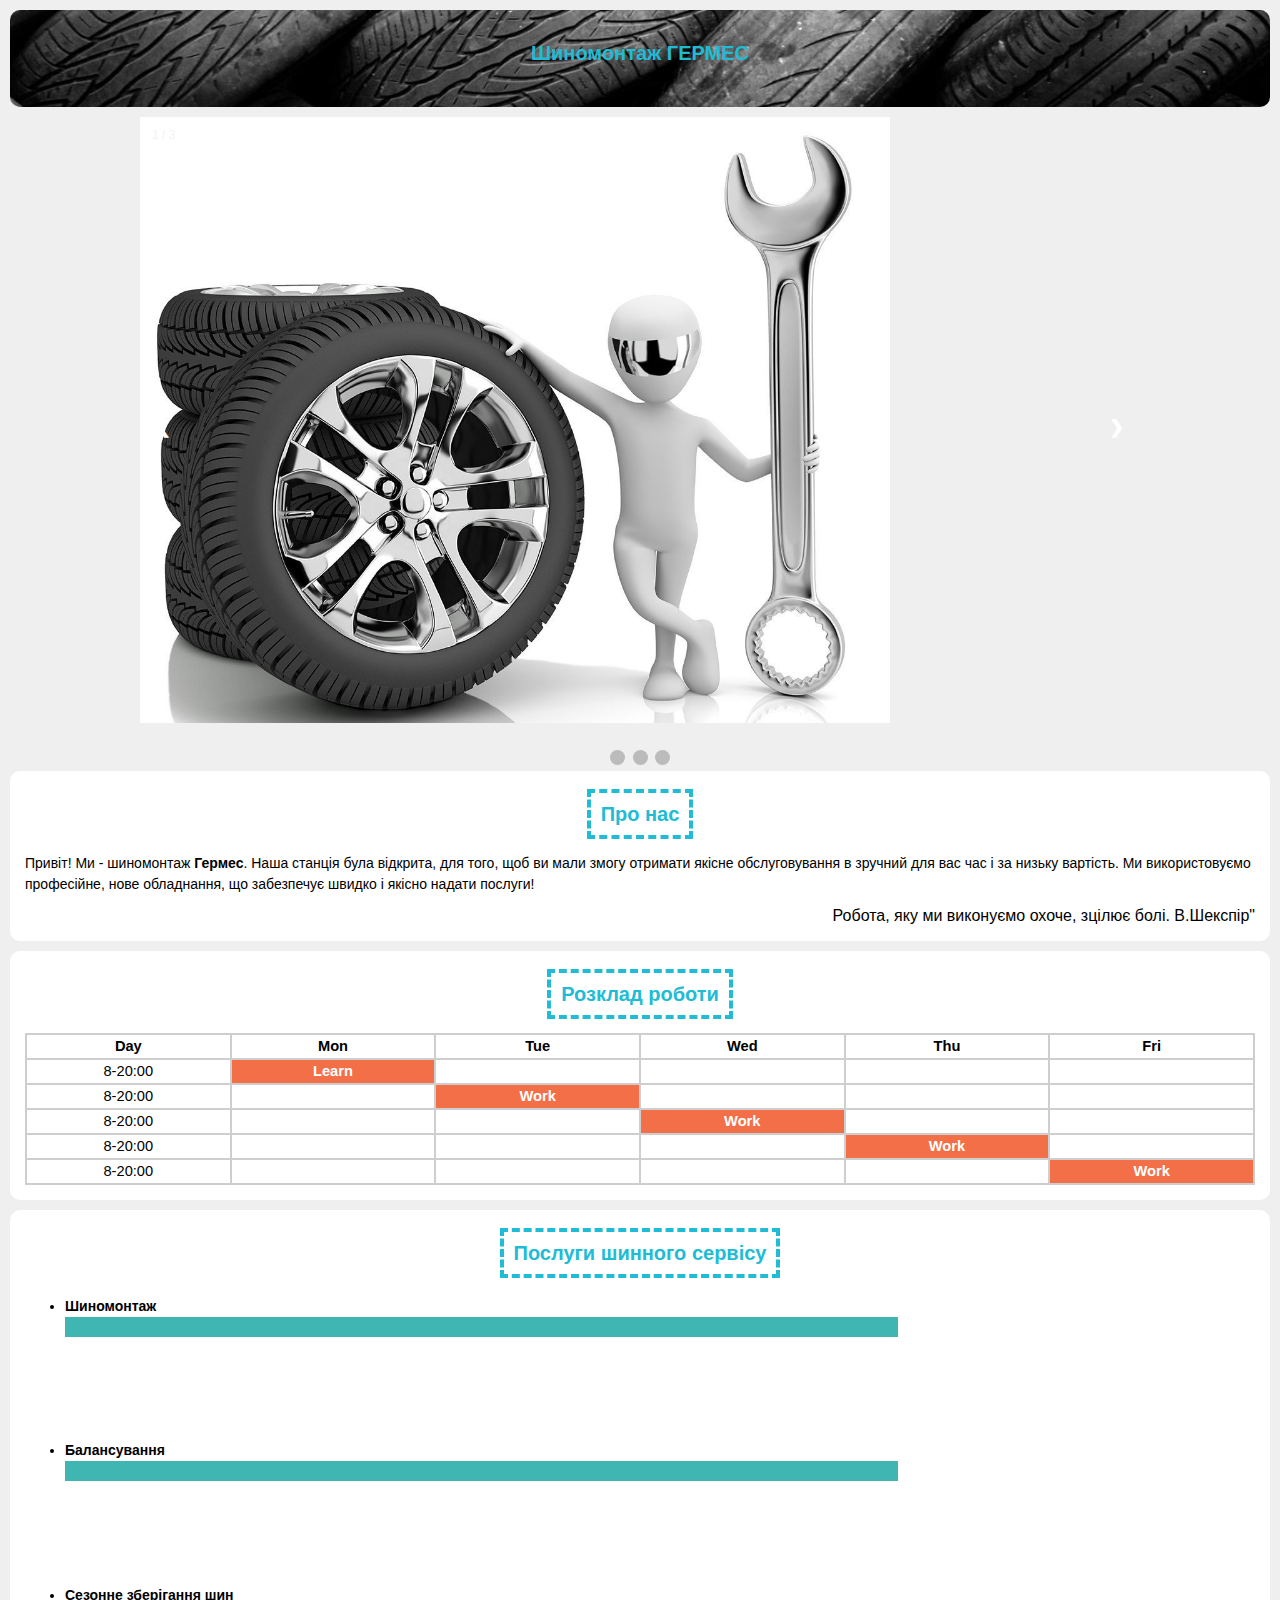
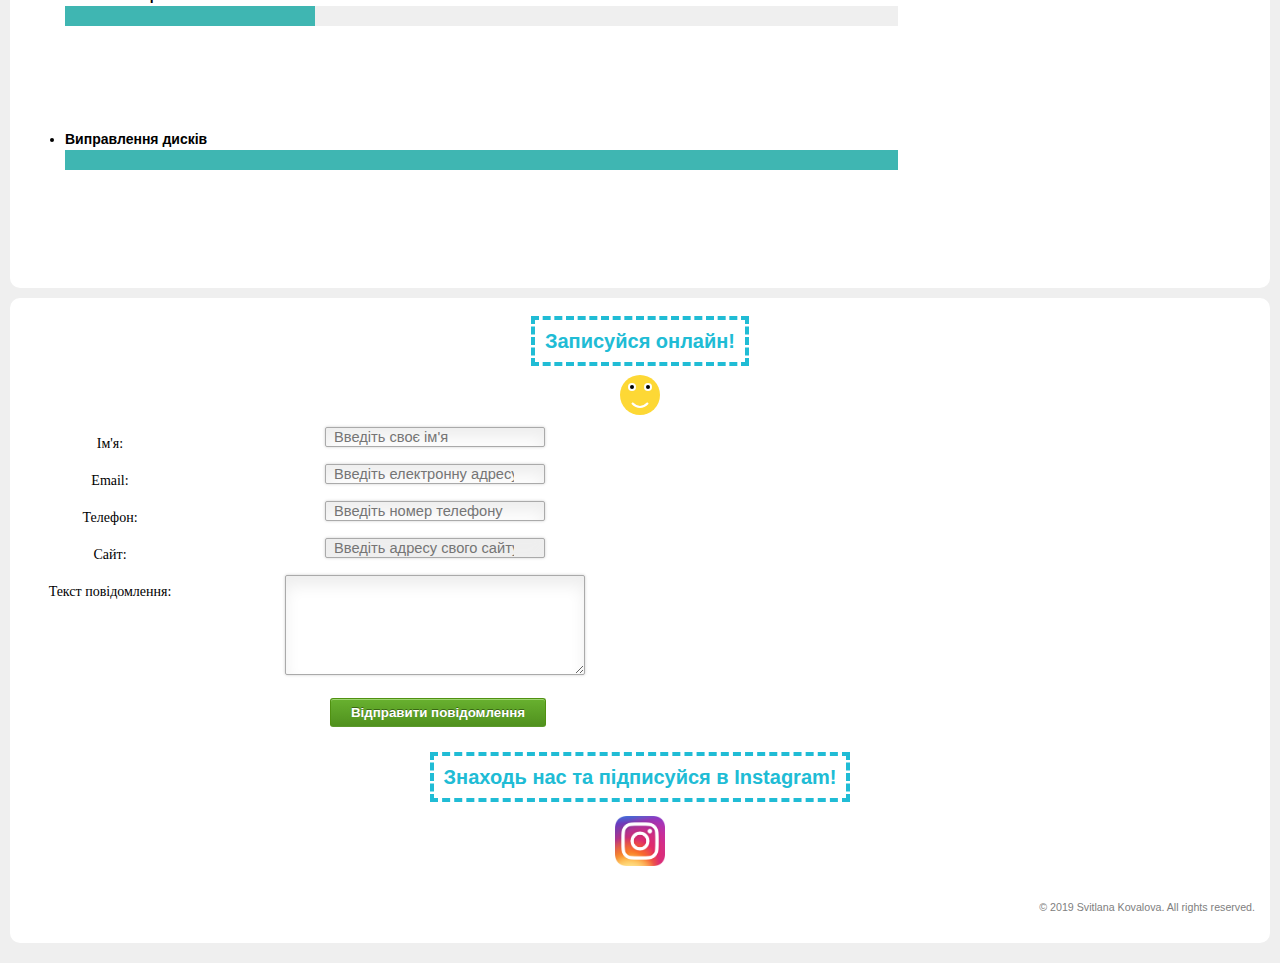
<file: мой.html>
﻿<!DOCTYPE html>
<meta http-equiv="X-UA-Compatible" content="IE=Edge">
<html lang="en-uk">
<meta charset="UTF-8">
<html>
    <head>
        <title>Шиномонтаж ГЕРМЕС</title>
         <link rel="stylesheet" href="css.css">
		 <script type="text/javascript">
		 alert("Ласкаво просимо на наш сайт! Для продовження натисніть ОК");
		 </script>
    </head>
    
    <body>
        
        <div id="header" class="section">
		 <h1><strong>Шиномонтаж ГЕРМЕС</strong></h1>
                </div>
            
        <!-- Slideshow container -->
<div class="slideshow-container">

  <!-- Full-width images with number and caption text -->
  <div class="mySlides fade">
    <div class="numbertext">1 / 3</div>
    <img src="шиномонтаж1.jpg" style="width:75%">
    <div class="text"></div>
  </div>

  <div class="mySlides fade">
    <div class="numbertext">2 / 3</div>
    <img src="шиномонтаж2.jpg" style="width:75%">
    <div class="text"></div>
  </div>

  <div class="mySlides fade">
    <div class="numbertext">3 / 3</div>
    <img src="шиномонтаж3.jpg" style="width:75%">
    <div class="text"></div>
  </div>

  <!-- Next and previous buttons -->
  <a class="prev" onclick="plusSlides(-1)">&#10094;</a>
  <a class="next" onclick="plusSlides(1)">&#10095;</a>
</div>
<br>

<!-- The dots/circles -->
<div style="text-align:center">
  <span class="dot" onclick="currentSlide(1)"></span> 
  <span class="dot" onclick="currentSlide(2)"></span> 
  <span class="dot" onclick="currentSlide(3)"></span> 
</div>
        <div class="section">
            <h1><span>Про нас</span></h1>
            <p>
                Привіт! Ми - шиномонтаж <strong>Гермес</strong>. Наша станція була відкрита, для того, щоб ви мали змогу отримати якісне обслуговування в зручний для вас час і за низьку вартість. Ми використовуємо професійне, нове обладнання, що забезпечує швидко і якісно надати послуги!
				</p>


				<p class="quote">Робота, яку ми виконуємо охоче, зцілює болі. В.Шекспір"</p>
        </div>
               <!-- My Schedule section start -->
        <div class="section">
            <h1><span>Розклад роботи</span></h1>
            <table>
                <tr>
                    <th>Day</th>
                    <th>Mon</th>
                    <th>Tue</th>
                    <th>Wed</th>
                    <th>Thu</th>
                    <th>Fri</th>
                </tr>
                <tr>
                    <td>8-20:00</td>
                    <td class="selected">Learn</td>
                    <td></td>
                    <td></td>
                    <td></td>
                    <td></td>
                </tr>
                <tr>
                    <td>8-20:00</td>
                    <td></td>
                    <td class="selected">Work</td>
                    <td></td>
                    <td></td>
                    <td></td>
                </tr>
                <tr>
                    <td>8-20:00</td>
                    <td></td>
                    <td></td>
                    <td class="selected">Work</td>
                    <td></td>
                    <td></td>
                </tr>
                <tr>
                    <td>8-20:00</td>
                    <td></td>
                    <td></td>
                    <td></td>
                    <td class="selected">Work</td>
                    <td></td>
                </tr>
                <tr>
                    <td>8-20:00</td>
                    <td></td>
                    <td></td>
                    <td></td>
                    <td></td>
                    <td class="selected">Work</td>
                </tr>
            </table>
        </div>
        <!-- My Schedule section end -->
        <div class="section">
            <h1><span>Послуги шинного сервісу</span></h1>
            <ul>
                <li>Шиномонтаж <br />
                    <progress min="0" max="100" value="100"></progress>
                </li>
                <li>Балансування <br />
                    <progress min="0" max="100" value="100"></progress>
                </li>
                <li>Сезонне зберігання шин <br />
                    <progress min="0" max="100" value="30"></progress>
                </li>
				<li>Виправлення дисків <br />
                    <progress min="0" max="100" value="100"></progress>
                </li>
            </ul>
        </div>
       
       <div class="section">
            <h1><span>Записуйся онлайн!</span></h1>
            
            <svg class="face" height="100" width="100">
                <circle cx="50" cy="50" r="50" fill="#FDD835"/>
                <circle cx="30" cy="30" r="10" fill="#FFFFFF"/>
                <circle cx="70" cy="30" r="10" fill="#FFFFFF"/>
                <circle cx="30" cy="30" r="5" fill="#000000"/>
                <circle cx="70" cy="30" r="5" fill="#000000"/>
                <path d="M 30 70 q 20 20 40 0" stroke="#FFFFFF" stroke-width="5" fill="none" />
            </svg>
                 
          <!--  <form>

      <input name="name" placeholder="Ім'я" type="text" required /><br/>
      <input name="email" placeholder="Email" type="email" required /><br/>
      <textarea name="message" placeholder="Повідомлення" required ></textarea>
                <input type="submit" value="Відправити" class="submit" />
            </form>
        </div>-->
        <!-- Form section end -->
        
<form class="contact_form" action="contact-form.php" method="post">
	<p>
            <label for="name">Ім'я:</label>
            <input type="text"  name="name" placeholder="Введіть своє ім'я" required />
        </p>
        <p>
            <label for="email">Email:</label>
            <input type="email" name="email" placeholder="Введіть електронну адресу" required />
            <span class="form_hint">Правильний формат "name@something.com"</span>
        </p>
        <p>
            <label for="tel">Телефон:</label>
            <input type="tel" name="tel" placeholder="Введіть номер телефону" required />
            <span class="form_hint">Правильний формат "+380666555444"</span>
        </p>
        <p>
            <label for="website">Сайт:</label>
            <input type="url" name="website" placeholder="Введіть адресу свого сайту" pattern="(http|https)://.+"/>
            <span class="form_hint">Правильний формат "http://someaddress.com"</span>
        </p>
        <p>
            <label for="message">Текст повідомлення:</label>
            <textarea name="message" cols="40" rows="6" required ></textarea>
        </p>
		<input name="bezspama" type="text" style="display:none" value="" />
        <p>
        	<button class="submit" type="submit">Відправити повідомлення</button>
        </p>
</form>
        <!-- Contacts section start -->
        <div class="section" id="contacts">
            <h1><span>Знаходь нас та підписуйся в Instagram!</span></h1>
            <div>
                <ahref="https://www.instagram.com" target="_blank">
                    <img alt="Instagram" src="Insta.png" />
                </a>
                
            </div>
        </div>
        <!-- Contacts section end -->
        
        <div class="copyright">
            &copy; 2019 Svitlana Kovalova. All rights reserved.
        </div>
       <script src="javascript.js"></script>
    </body>
</html>
</file>
<file: css.css>
﻿
html {
    margin: 0;
    padding: 0;
}
body {
    font-family: 'Handlee', cursive;
    font-size: 13pt;
    background-color: #efefef;
    padding: 10px;
    margin: 0;
}
h1 {
    font-size: 15pt;
    color: #20bcd5;
    text-align: center;
    padding: 18px 0 18px 0;
    margin: 0 0 10px 0;
}
h1 span {
    border: 4px dashed #20bcd5;
    padding: 10px;
}
p {
    padding: 0;
    margin: 0;
}
* {box-sizing:border-box}

/* Slideshow container */
.slideshow-container {
  max-width: 1000px;
  position: relative;
  margin: auto;
}

/* Hide the images by default */
.mySlides {
  display: none;
}

/* Next & previous buttons */
.prev, .next {
  cursor: pointer;
  position: absolute;
  top: 50%;
  width: auto;
  margin-top: -22px;
  padding: 16px;
  color: white;
  font-weight: bold;
  font-size: 18px;
  transition: 0.6s ease;
  border-radius: 0 3px 3px 0;
  user-select: none;
}

/* Position the "next button" to the right */
.next {
  right: 0;
  border-radius: 3px 0 0 3px;
}

/* On hover, add a black background color with a little bit see-through */
.prev:hover, .next:hover {
  background-color: rgba(0,0,0,0.8);
}

/* Caption text */
.text {
  color: #f2f2f2;
  font-size: 15px;
  padding: 8px 12px;
  position: absolute;
  bottom: 8px;
  width: 100%;
  text-align: absolute;
}

/* Number text (1/3 etc) */
.numbertext {
  color: #f2f2f2;
  font-size: 12px;
  padding: 8px 12px;
  position: absolute;
  top: 0;
}

/* The dots/bullets/indicators */
.dot {
  cursor: pointer;
  height: 15px;
  width: 15px;
  margin: 0 2px;
  background-color: #bbb;
  border-radius: 50%;
  display: inline-block;
  transition: background-color 0.6s ease;
}

.active, .dot:hover {
  background-color: #717171;
}

/* Fading animation */
.fade {
  -webkit-animation-name: fade;
  -webkit-animation-duration: 1.5s;
  animation-name: fade;
  animation-duration: 1.5s;
}

@-webkit-keyframes fade {
  from {opacity: .4} 
  to {opacity: 1}
}

@keyframes fade {
  from {opacity: .4} 
  to {opacity: 1}
}
.img-circle {
    border: 1px solid white;
    border-radius: 200%;
}
.section {
    background-color: #fff;
    padding: 15px;
    margin-bottom: 10px;
    border-radius: 10px;
}
#header {
    background-image: url("tires.jpg");
    background-size: cover;
}
#header img {
    display: block;
    width: 2px;
    height: 5px;
    margin: auto;
}
#header p {
    font-size: 25pt;
    color: #3b464c;
    padding-top: 5px;
    margin: 0;
    font-weight: bold;
    text-align: center;
}
.quote {
    font-size: 12pt;
    text-align: right;
    margin-top: 10px;
}
table {
    width: 100%;
    font-size: 11pt;
}
table, th, td {
    border: 2px solid #cecece;
    border-collapse: collapse;
    text-align: center;
    table-layout: fixed;
}
.selected {
    background-color: #f36f48;
    font-weight: bold;
    color: white;
}
li {
    margin-bottom: 100px;
    font-weight: bold;
}
progress {
    width: 70%;
    height: 20px;
    color: #3fb6b2;
    background: #efefef;
}
progress::-webkit-progress-bar {
    background: #efefef;
}
progress::-webkit-progress-value {
    background: #3fb6b2;
} 
progress::-moz-progress-bar {
    color: #3fb6b2;
    background: #efefef;
}

}
hr {
    border: 0;
    height: 1px;
    background: #f36f48;
}
form {
    text-align: center;
    margin-top: 0;
}
.submit {
    background-color: #3fb6b2;
    padding: 12px 45px;
    border-radius: 5px;
    cursor: pointer;
    color: #ffffff;
    border: none;
    outline: none;
    margin: 0;
    font-weight: bold;
}
.submit:hover {
    background-color: #43a09d;
}
textarea {
    height: 100px;
}
input, textarea {
    margin-bottom: 10px;
    font-size: 11pt;
    padding: 15px 10px 10px;
    border: 1px solid #cecece;
    background-color: #efefef;
    color: #787575;
    border-radius: 5px;
    width: 70%;
    outline: none;
}
.face {
    transform: scale(0.4);
    margin: 0 auto;
    display: block;
    margin-top: -35px;
    margin-bottom: -25px;
}
/* === Remove input autofocus webkit === */
*:focus {outline: none;}

/* === Шрифты для формы и общая ширина === */
body {font: 14px/21px "Lucida Sans", "Lucida Grande", "Lucida Sans Unicode", sans-serif;}
.contact_form h2, .contact_form label {font-family:Georgia, Times, "Times New Roman", serif;}
.form_hint, .required_notification {font-size: 11px;}

.contact_form {
		width:700px;
	}

/* === Ширина формы === */
.contact_form p {
    	width:650px;
	margin:7px 10px 7px 10px;
	padding:0px;
}

/* === Размер и расположение блоков === */
.contact_form label {
	width:150px;
	margin-top: 3px;
	display:inline-block;
	float:left;
	padding:3px;
}
.contact_form input {
	height:20px; 
	width:220px; 
	padding:5px 8px;
}
.contact_form textarea {padding:8px; width:300px;}
.contact_form button {margin-left:156px;}

	/* Цвета и эффекты */
	.contact_form input, .contact_form textarea { 
		border:1px solid #aaa;
		box-shadow: 0px 0px 3px #ccc, 0 10px 15px #eee inset;
		border-radius:2px;
		padding-right:30px;
		-moz-transition: padding .25s; 
		-webkit-transition: padding .25s; 
		-o-transition: padding .25s;
		transition: padding .25s;
	}
	.contact_form input:focus, .contact_form textarea:focus {
		background: #fff; 
		border:1px solid #555; 
		box-shadow: 0 0 3px #aaa; 
		padding-right:70px;
	}

/* === HTML5  === */	
.contact_form input:required, .contact_form textarea:required {
	background: #fff no-repeat 98% center;
}
.contact_form input:required:valid, .contact_form textarea:required:valid {
	background: #fff no-repeat 98% center;
	box-shadow: 0 0 5px #5cd053;
	border-color: #28921f;
}
.contact_form input:focus:invalid, .contact_form textarea:focus:invalid {
	background: #fff no-repeat 98% center;
	box-shadow: 0 0 5px #d45252;
	border-color: #b03535
}

/* === Стили подсказок === */
.form_hint {
	background: #d45252;
	border-radius: 3px 3px 3px 3px;
	color: white;
	margin-left:8px;
	padding: 1px 6px;
	z-index: 999; /* подсказки поверх всех элементов */
	position: absolute; /* правильное отображение, если подсказка в 2 строки */
	display: none;
}
.form_hint::before {
	content: "\25C0";
	color:#d45252;
	position: absolute;
	top:1px;
	left:-6px;
}
.contact_form input:focus + .form_hint {display: inline;}
.contact_form input:required:valid + .form_hint {background: #28921f;}
.contact_form input:required:valid + .form_hint::before {color:#28921f;}
	
/* === Оформление кнопки === */
button.submit {
	background-color: #68b12f;
	background: -webkit-gradient(linear, left top, left bottom, from(#68b12f), to(#50911e));
	background: -webkit-linear-gradient(top, #68b12f, #50911e);
	background: -moz-linear-gradient(top, #68b12f, #50911e);
	background: -ms-linear-gradient(top, #68b12f, #50911e);
	background: -o-linear-gradient(top, #68b12f, #50911e);
	background: linear-gradient(top, #68b12f, #50911e);
	border: 1px solid #509111;
	border-bottom: 1px solid #5b992b;
	border-radius: 3px;
	-webkit-border-radius: 3px;
	-moz-border-radius: 3px;
	-ms-border-radius: 3px;
	-o-border-radius: 3px;
	box-shadow: inset 0 1px 0 0 #9fd574;
	-webkit-box-shadow: 0 1px 0 0 #9fd574 inset ;
	-moz-box-shadow: 0 1px 0 0 #9fd574 inset;
	-ms-box-shadow: 0 1px 0 0 #9fd574 inset;
	-o-box-shadow: 0 1px 0 0 #9fd574 inset;
	color: white;
	font-weight: bold;
	padding: 6px 20px;
	text-align: center;
	text-shadow: 0 -1px 0 #396715;
}
button.submit:hover {
	opacity:.85;
	cursor: pointer; 
}
button.submit:active {
	border: 1px solid #20911e;
	box-shadow: 0 0 10px 5px #356b0b inset; 
	-webkit-box-shadow:0 0 10px 5px #356b0b inset ;
	-moz-box-shadow: 0 0 10px 5px #356b0b inset;
	-ms-box-shadow: 0 0 10px 5px #356b0b inset;
	-o-box-shadow: 0 0 10px 5px #356b0b inset;
	
}

#contacts img {
    height: 50px;
    width: 50px;
    margin-left: 7px;
    margin-right: 7px;
}
#contacts a {
    text-decoration: none;
}
#contacts img:hover {
    opacity: 0.8;
}
#contacts {
    text-align: center;
}
.copyright {
    font-size: 8pt;
    text-align: right;
    padding-bottom: 10px;
    color: grey;
}
</file>
